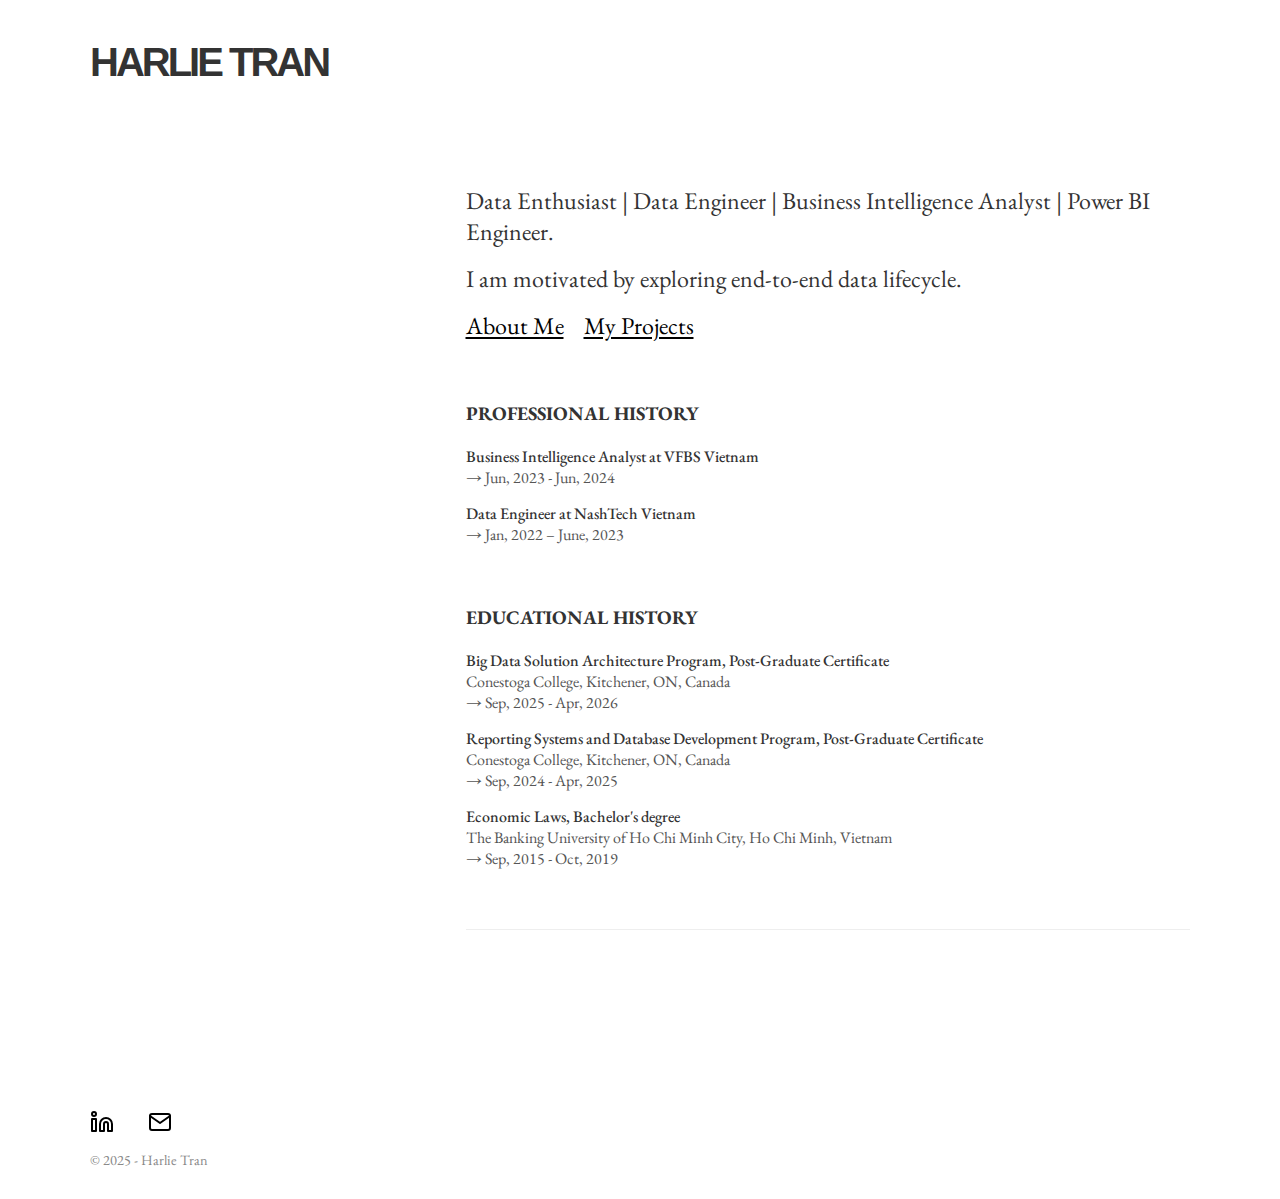
<file: index.html>
<!DOCTYPE html>
<html lang="en">

<head>
    <meta charset="UTF-8">
    <meta name="viewport" content="width=device-width, initial-scale=1.0">
    <title>Harlie Portfolio</title>
    <link rel="stylesheet" href="css/style.css">   
    <link href="https://fonts.googleapis.com/css2?family=EB+Garamond&display=swap" rel="stylesheet">
</head>

<body>

    <!-- Hesder -->
    <header>
        <div class="logo">Harlie Tran</div>
    </header>

    <!-- Content -->
    <main class="content-container">
        <div class="left-area"></div>
        <div class="right-area">
            <section class="intro">
                <p>Data Enthusiast | Data Engineer | Business Intelligence Analyst | Power BI Engineer.</p>
                <p>I am motivated by exploring end-to-end data lifecycle.</p>
                <p><a href="about-me.html">About Me</a><a href="#">My Projects</a></p>
            </section>

            <section>
                <h2>Professional History</h2>
                <div class="experience-item">
                    <div class="position">Business Intelligence Analyst at VFBS Vietnam</div>
                    <div class="timeline">→ Jun, 2023 - Jun, 2024</div>
                </div>
                <div class="experience-item">
                    <div class="position">Data Engineer at NashTech Vietnam</div>
                    <div class="timeline">→ Jan, 2022 – June, 2023</div>
                </div>
            </section>

            <section>
                <h2>Educational History</h2>
                <div class="experience-item">
                    <div class="position">Big Data Solution Architecture Program, Post-Graduate Certificate</div>
                    <div class="timeline">Conestoga College, Kitchener, ON, Canada</div>
                    <div class="timeline">→ Sep, 2025 - Apr, 2026</div>
                </div>
                <div class="experience-item">
                    <div class="position">Reporting Systems and Database Development Program, Post-Graduate Certificate</div>
                    <div class="timeline">Conestoga College, Kitchener, ON, Canada</div>
                    <div class="timeline">→ Sep, 2024 - Apr, 2025</div>
                </div>
                <div class="experience-item">
                    <div class="position">Economic Laws, Bachelor's degree</div>
                    <div class="timeline">The Banking University of Ho Chi Minh City, Ho Chi Minh, Vietnam</div>
                    <div class="timeline">→ Sep, 2015 - Oct, 2019</div>
                </div>
            </section>

            <div class="testimonial">
                <!--"Harlie is accomplishment for completing tasks, contrubiting to the team "
                <div class="testimonial-source">NashTech's Project Manager</div>-->
            </div>
        </div>
    </main>

    <!-- Footer -->
    <footer>
        <div class="social-links">
            <a href="https://www.linkedin.com/in/harlie-tran-916ab0118/" target="_blank" aria-label="LinkedIn">
                <svg xmlns="http://www.w3.org/2000/svg" width="24" height="24" viewBox="0 0 24 24" fill="none"
                    stroke="currentColor" stroke-width="2" stroke-linecap="round" stroke-linejoin="round">
                    <path d="M16 8a6 6 0 0 1 6 6v7h-4v-7a2 2 0 0 0-2-2 2 2 0 0 0-2 2v7h-4v-7a6 6 0 0 1 6-6z"></path>
                    <rect x="2" y="9" width="4" height="12"></rect>
                    <circle cx="4" cy="4" r="2"></circle>
                </svg>
            </a>
            <a href="mailto:anhtran.ngh@gmail.com" aria-label="Email">
                <svg xmlns="http://www.w3.org/2000/svg" width="24" height="24" viewBox="0 0 24 24" fill="none"
                    stroke="currentColor" stroke-width="2" stroke-linecap="round" stroke-linejoin="round">
                    <path d="M4 4h16c1.1 0 2 .9 2 2v12c0 1.1-.9 2-2 2H4c-1.1 0-2-.9-2-2V6c0-1.1.9-2 2-2z"></path>
                    <polyline points="22,6 12,13 2,6"></polyline>
                </svg>
            </a>
        </div>
        <div>© 2025 - Harlie Tran</div>
    </footer>
</body>

</html>
</file>
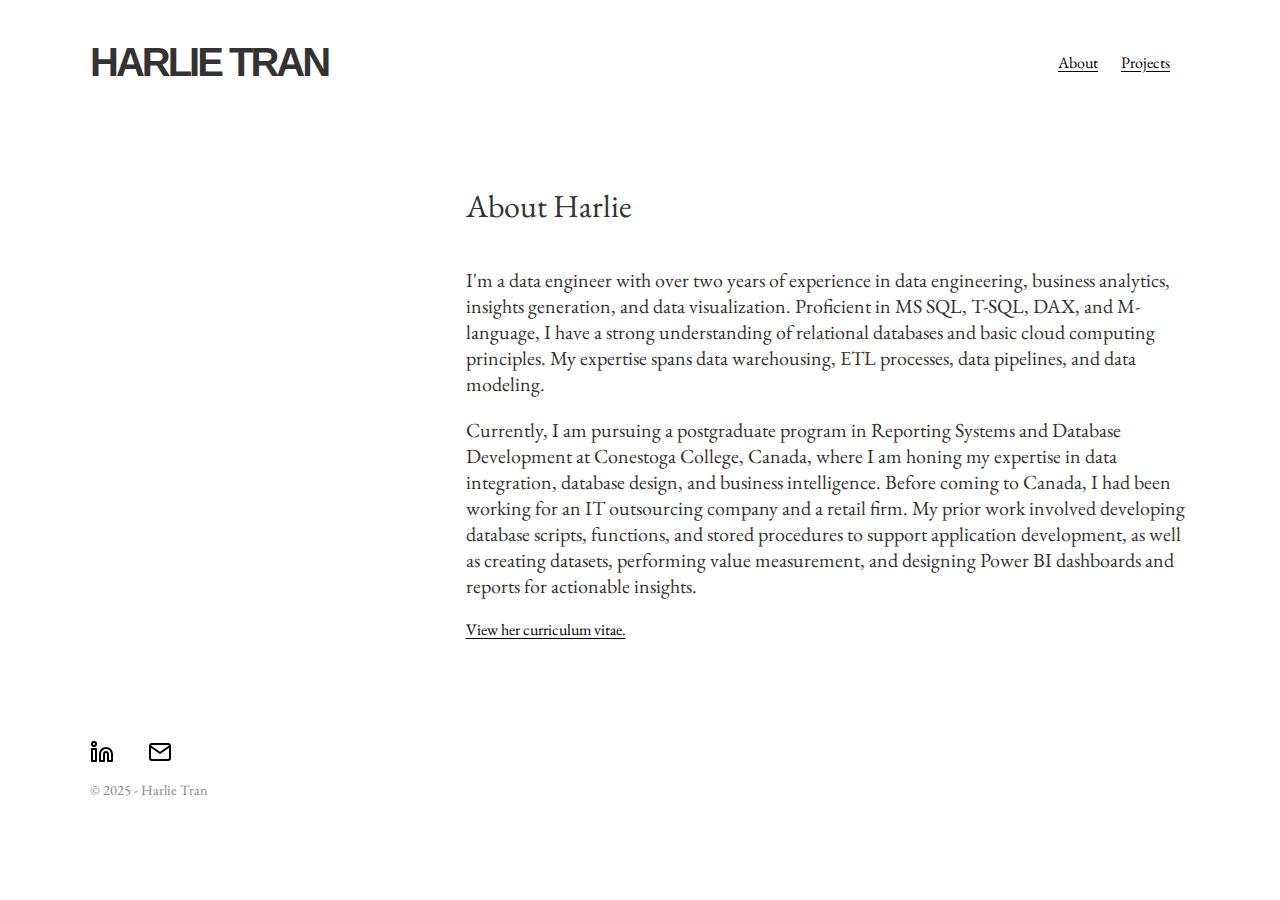
<file: about-me.html>
<!DOCTYPE html>
<html lang="en">

<head>
    <meta charset="UTF-8">
    <meta name="viewport" content="width=device-width, initial-scale=1.0">
    <title>Harlie Portfolio</title>
    <link rel="stylesheet" href="css/style.css">
    <link rel="stylesheet" href="css/about-me.css">
    <link href="https://fonts.googleapis.com/css2?family=EB+Garamond&display=swap" rel="stylesheet">
</head>

<body>

    <!-- Header -->
    <header class="nav">
        <div class="logo">Harlie Tran</div>
        <div>
            <a href="about-me.html">About</a>
            <a href="project.html">Projects</a>
        </div>
    </header>

    <!-- Content -->
    <main class="content-container">
        <div class="left-area"></div>
        <div class="right-area">
            <h1>About Harlie</h1>
            <p>I'm a data engineer with over two years of experience in data engineering, business analytics, insights generation, and
            data visualization. Proficient in MS SQL, T-SQL, DAX, and M-language, I have a strong understanding of relational
            databases and basic cloud computing principles. My expertise spans data warehousing, ETL processes, data pipelines, and
            data modeling.</p>
            <p>
            Currently, I am pursuing a postgraduate program in Reporting Systems and Database Development at Conestoga College,
            Canada, where I am honing my expertise in data integration, database design, and business intelligence. Before coming to
            Canada, I had been working for an IT outsourcing company and a retail firm. My prior work involved developing database
            scripts, functions, and stored procedures to support application development, as well as creating datasets, performing
            value measurement, and designing Power BI dashboards and reports for actionable insights.
            </p>
            <a href="cv.html">View her curriculum vitae.</a>
        </div>
    </main>

    <!-- Footer -->
    <footer>
        <div class="social-links">
            <a href="https://www.linkedin.com/in/harlie-tran-916ab0118/" target="_blank" aria-label="LinkedIn">
                <svg xmlns="http://www.w3.org/2000/svg" width="24" height="24" viewBox="0 0 24 24" fill="none"
                    stroke="currentColor" stroke-width="2" stroke-linecap="round" stroke-linejoin="round">
                    <path d="M16 8a6 6 0 0 1 6 6v7h-4v-7a2 2 0 0 0-2-2 2 2 0 0 0-2 2v7h-4v-7a6 6 0 0 1 6-6z"></path>
                    <rect x="2" y="9" width="4" height="12"></rect>
                    <circle cx="4" cy="4" r="2"></circle>
                </svg>
            </a>
            <a href="mailto:anhtran.ngh@gmail.com" aria-label="Email">
                <svg xmlns="http://www.w3.org/2000/svg" width="24" height="24" viewBox="0 0 24 24" fill="none"
                    stroke="currentColor" stroke-width="2" stroke-linecap="round" stroke-linejoin="round">
                    <path d="M4 4h16c1.1 0 2 .9 2 2v12c0 1.1-.9 2-2 2H4c-1.1 0-2-.9-2-2V6c0-1.1.9-2 2-2z"></path>
                    <polyline points="22,6 12,13 2,6"></polyline>
                </svg>
            </a>
        </div>
        <div>© 2025 - Harlie Tran</div>
    </footer>
</body>

</html>
</file>
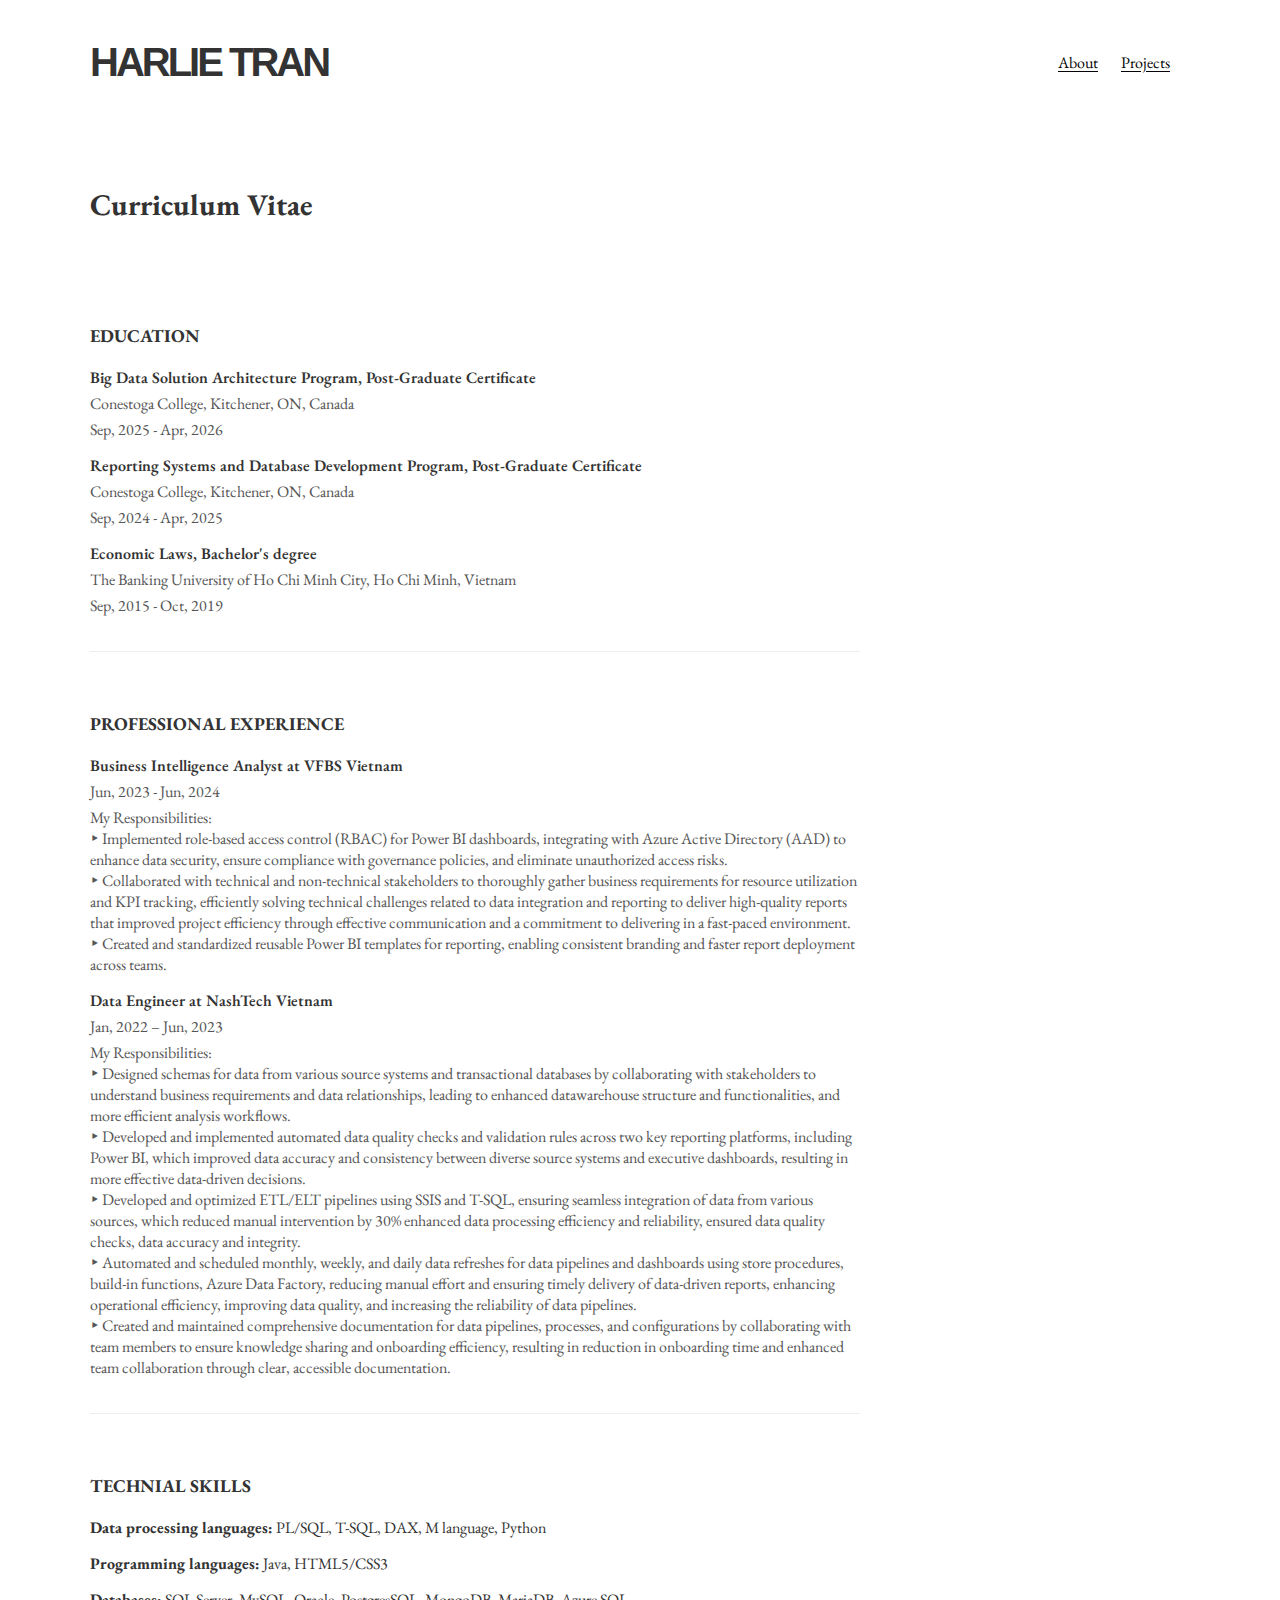
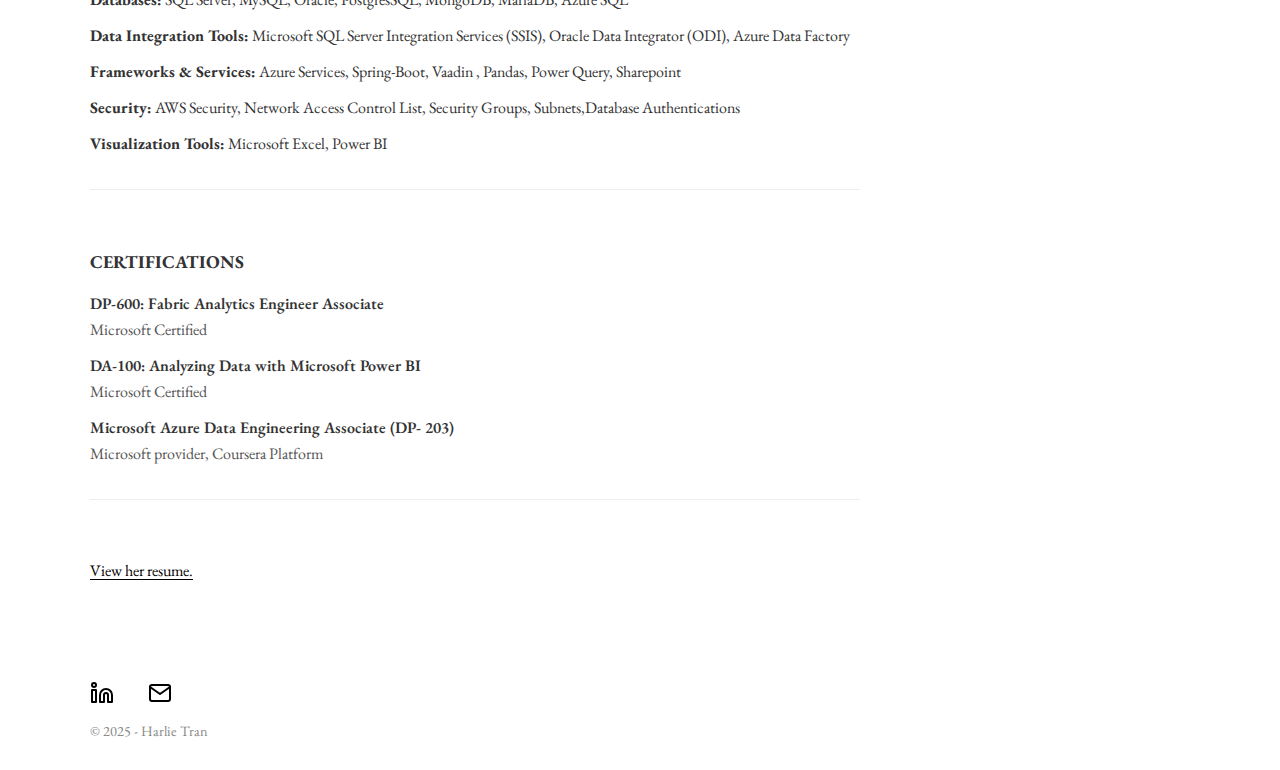
<file: cv.html>
<!DOCTYPE html>
<html lang="en">

<head>
    <meta charset="UTF-8">
    <meta name="viewport" content="width=device-width, initial-scale=1.0">
    <title>Harlie Portfolio</title>
    <link rel="stylesheet" href="css/style.css">
    <link rel="stylesheet" href="css/cv.css">
    <link href="https://fonts.googleapis.com/css2?family=EB+Garamond&display=swap" rel="stylesheet">
</head>

<body>

    <!-- Header -->
    <header class="nav">
        <div class="logo">Harlie Tran</div>
        <div>
            <a href="about-me.html">About</a>
            <a href="project.html">Projects</a>
        </div>
    </header>

    <!-- Content -->
    <main class="content-container">
        <div class="left-area">
            <h1> Curriculum Vitae</h1>

            <section>
                <h2>Education</h2>
                <div class="experience-item">
                    <div class="position">Big Data Solution Architecture Program, Post-Graduate Certificate</div>
                    <div class="timeline">Conestoga College, Kitchener, ON, Canada</div>
                    <div class="timeline">Sep, 2025 - Apr, 2026</div>
                </div>
                <div class="experience-item">
                    <div class="position">Reporting Systems and Database Development Program, Post-Graduate Certificate</div>
                    <div class="timeline">Conestoga College, Kitchener, ON, Canada</div>
                    <div class="timeline">Sep, 2024 - Apr, 2025</div>
                </div>
                <div class="experience-item">
                    <div class="position">Economic Laws, Bachelor's degree</div>
                    <div class="timeline">The Banking University of Ho Chi Minh City, Ho Chi Minh, Vietnam</div>
                    <div class="timeline">Sep, 2015 - Oct, 2019</div>
                </div>
            </section>

            <section>
                <h2>Professional Experience</h2>
                <div class="experience-item">
                    <div class="position">Business Intelligence Analyst at VFBS Vietnam</div>
                    <div class="timeline">Jun, 2023 - Jun, 2024</div>
                    <div class="timeline">
                        <p> My Responsibilities:</p>
                        <p>&#x2023; Implemented role-based access control (RBAC) for Power BI dashboards, integrating with Azure
                        Active Directory (AAD) to enhance data security, ensure compliance with governance policies,
                        and eliminate unauthorized access risks.</p>
                        <p>&#x2023; Collaborated with technical and non-technical stakeholders to thoroughly gather business
                        requirements for resource utilization and KPI tracking, efficiently solving technical challenges
                        related to data integration and reporting to deliver high-quality reports that improved project
                        efficiency through effective communication and a commitment to delivering in a fast-paced environment.</p>
                        <p>&#x2023; Created and standardized reusable Power BI templates for reporting, enabling consistent
                        branding and faster report deployment across teams.</p>
                    </div>
                </div>
                <div class="experience-item">
                    <div class="position">Data Engineer at NashTech Vietnam</div>
                    <div class="timeline">Jan, 2022 – Jun, 2023</div>
                    <div class="timeline">
                        <p> My Responsibilities:</p>
                        <p>&#x2023; Designed schemas for data from various source systems and transactional databases by
                        collaborating with stakeholders to understand business requirements and data relationships,
                        leading to enhanced datawarehouse structure and functionalities, and more efficient analysis workflows.</p>
                        <p>&#x2023; Developed and implemented automated data quality checks and validation rules across two key
                        reporting platforms, including Power BI, which improved data accuracy and consistency between
                        diverse source systems and executive dashboards, resulting in more effective data-driven decisions. </p>
                        <p>&#x2023; Developed and optimized ETL/ELT pipelines using SSIS and T-SQL, ensuring seamless integration
                        of data from various sources, which reduced manual intervention by 30% enhanced data
                        processing efficiency and reliability, ensured data quality checks, data accuracy and integrity. </p>
                        <p>&#x2023; Automated and scheduled monthly, weekly, and daily data refreshes for data pipelines and
                        dashboards using store procedures, build-in functions, Azure Data Factory, reducing manual
                        effort and ensuring timely delivery of data-driven reports, enhancing operational efficiency,
                        improving data quality, and increasing the reliability of data pipelines.</p>
                        <p>&#x2023; Created and maintained comprehensive documentation for data pipelines, processes, and
                        configurations by collaborating with team members to ensure knowledge sharing and
                        onboarding efficiency, resulting in reduction in onboarding time and enhanced team
                        collaboration through clear, accessible documentation. </p>
                    </div>
                </div>
            </section>

            <section>
                <h2>Technial Skills</h2>
                <div class="experience-item">
                    <div><strong>Data processing languages:</strong> PL/SQL, T-SQL, DAX, M language, Python</div>
                </div>
                <div class="experience-item">
                    <div><strong>Programming languages:</strong> Java, HTML5/CSS3</div>
                </div>
                <div class="experience-item">
                    <div><strong>Databases:</strong> SQL Server, MySQL, Oracle, PostgresSQL, MongoDB, MariaDB, Azure SQL</div>
                </div>
                <div class="experience-item">
                    <div><strong>Data Integration Tools:</strong> Microsoft SQL Server Integration Services (SSIS), Oracle
                    Data Integrator (ODI), Azure Data Factory</div>
                </div>
                <div class="experience-item">
                    <div><strong>Frameworks & Services:</strong> Azure Services, Spring-Boot, Vaadin , Pandas, Power Query, Sharepoint</div>
                </div>
                <div class="experience-item">
                    <div><strong>Security:</strong> AWS Security, Network Access Control List, Security
                    Groups, Subnets,Database Authentications</div>
                </div>
                <div class="experience-item">
                    <div><strong>Visualization Tools:</strong> Microsoft Excel, Power BI</div>
                </div>
            </section>

            <section>
                <h2>Certifications</h2>
                <div class="experience-item">
                    <div class="position">DP-600: Fabric Analytics Engineer Associate</div>
                    <div class="timeline">Microsoft Certified</div>
                </div>
                <div class="experience-item">
                    <div class="position">DA-100: Analyzing Data with Microsoft Power BI</div>
                    <div class="timeline">Microsoft Certified</div>
                </div>
                <div class="experience-item">
                    <div class="position">Microsoft Azure Data Engineering Associate (DP- 203)</div>
                    <div class="timeline">Microsoft provider, Coursera Platform</div>
                </div>
            </section>
            <a href="https://drive.google.com/file/d/1PGUL127ggEabHPHa9Jg2l5KcojVw1tqu/view?usp=drive_link" target="_blank">View her
                resume.</a>

        </div>
        
    </main>
    

    <!-- Footer -->
    <footer>
        <div class="social-links">
            <a href="https://www.linkedin.com/in/harlie-tran-916ab0118/" target="_blank" aria-label="LinkedIn">
                <svg xmlns="http://www.w3.org/2000/svg" width="24" height="24" viewBox="0 0 24 24" fill="none"
                    stroke="currentColor" stroke-width="2" stroke-linecap="round" stroke-linejoin="round">
                    <path d="M16 8a6 6 0 0 1 6 6v7h-4v-7a2 2 0 0 0-2-2 2 2 0 0 0-2 2v7h-4v-7a6 6 0 0 1 6-6z"></path>
                    <rect x="2" y="9" width="4" height="12"></rect>
                    <circle cx="4" cy="4" r="2"></circle>
                </svg>
            </a>
            <a href="mailto:anhtran.ngh@gmail.com" aria-label="Email">
                <svg xmlns="http://www.w3.org/2000/svg" width="24" height="24" viewBox="0 0 24 24" fill="none"
                    stroke="currentColor" stroke-width="2" stroke-linecap="round" stroke-linejoin="round">
                    <path d="M4 4h16c1.1 0 2 .9 2 2v12c0 1.1-.9 2-2 2H4c-1.1 0-2-.9-2-2V6c0-1.1.9-2 2-2z"></path>
                    <polyline points="22,6 12,13 2,6"></polyline>
                </svg>
            </a>
        </div>
        <div>© 2025 - Harlie Tran</div>
    </footer>
</body>

</html>
</file>
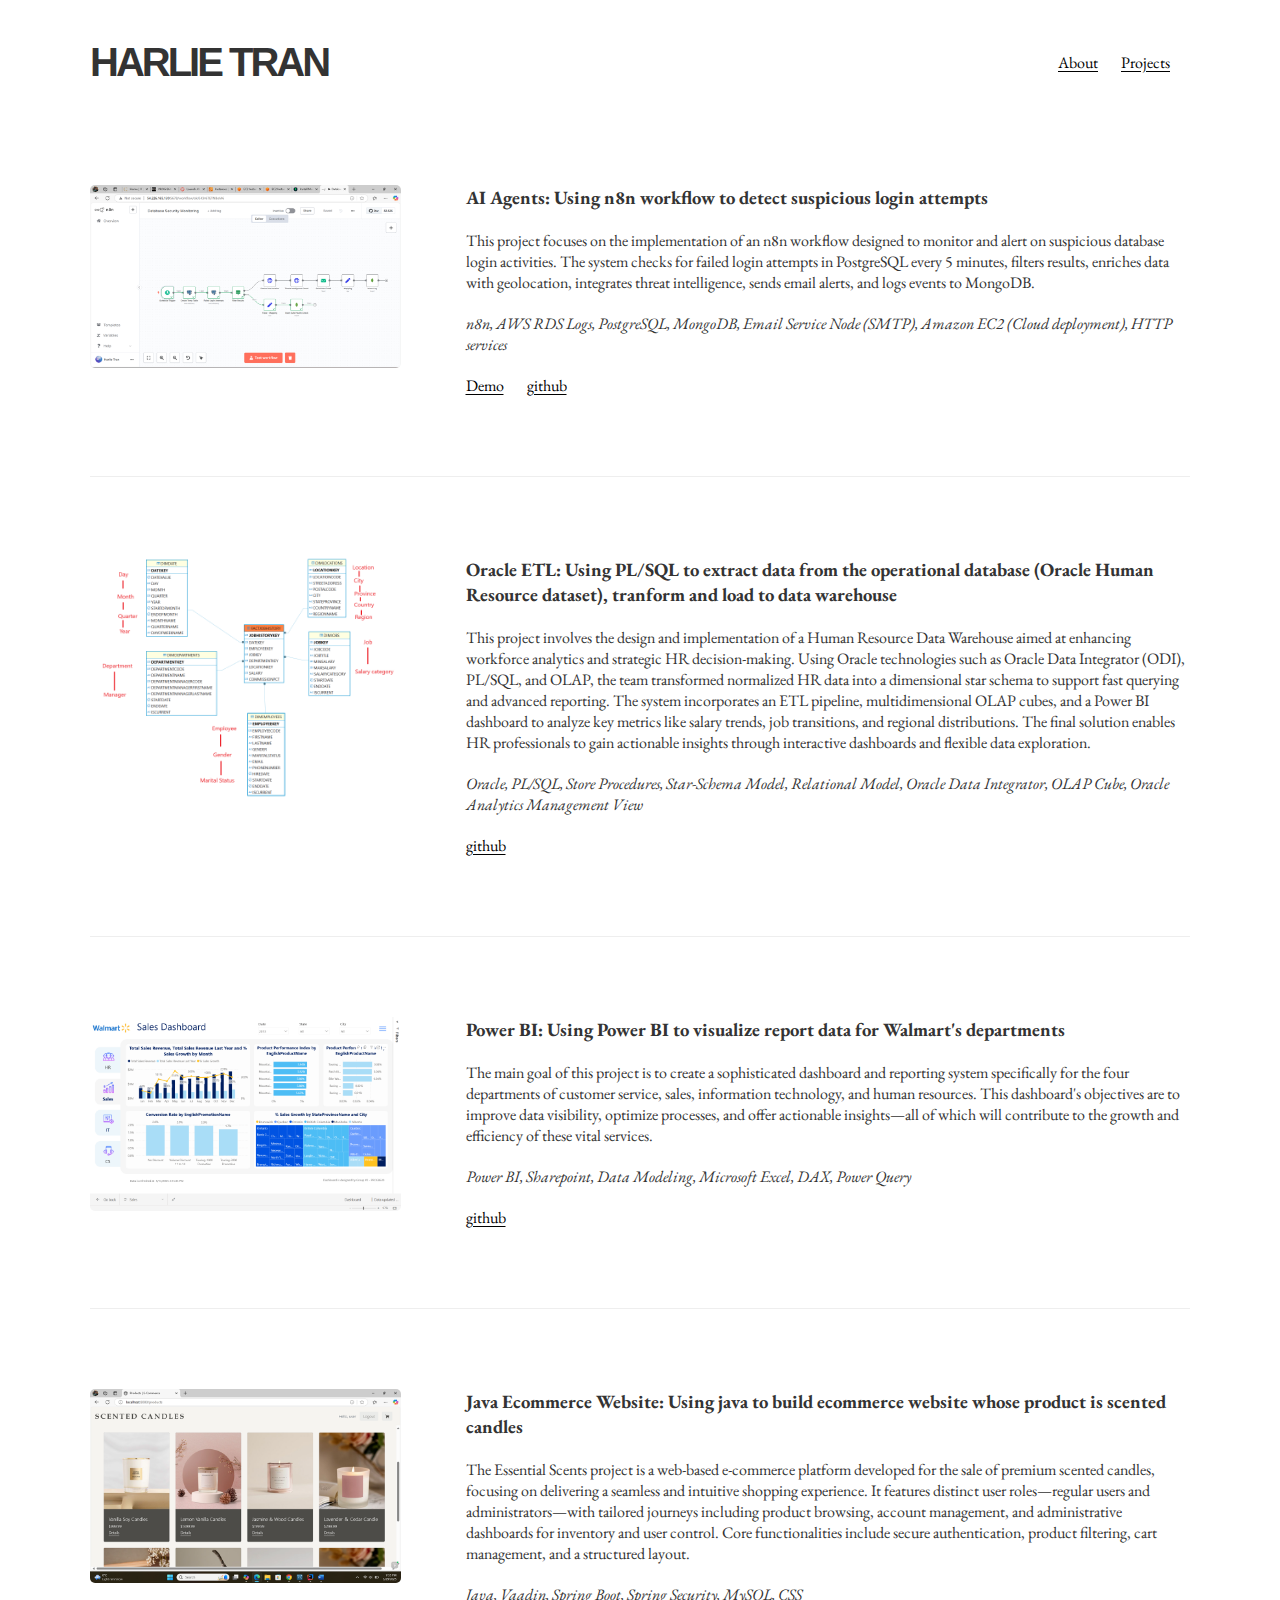
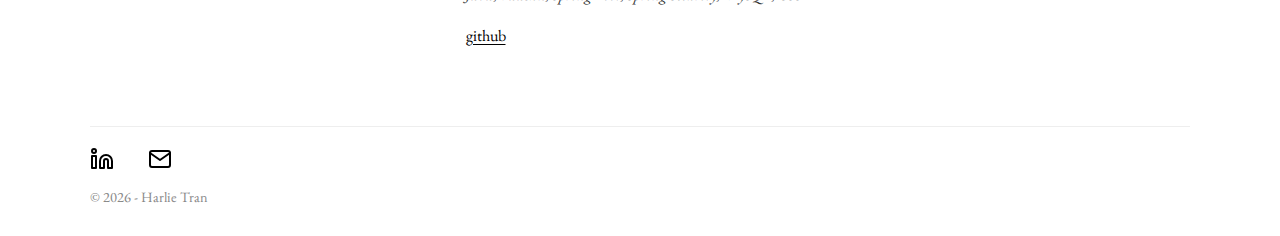
<file: project.html>
<!DOCTYPE html>
<html lang="en">

<head>
    <meta charset="UTF-8">
    <meta name="viewport" content="width=device-width, initial-scale=1.0">
    <title>Harlie Portfolio</title>
    <link rel="stylesheet" href="css/style.css">
    <link rel="stylesheet" href="css/project.css">
    <link href="https://fonts.googleapis.com/css2?family=EB+Garamond&display=swap" rel="stylesheet">
</head>

<body>

    <!-- Header -->
    <header class="nav">
        <div class="logo">Harlie Tran</div>
        <div>
            <a href="about-me.html">About</a>
            <a href="#">Projects</a>
        </div>
    </header>

    <!-- Content -->
    <main class="content-container">
        <div class="left-area">
            <img src="images/n8n.png">
        </div>
        <div class="right-area">
            <h3>AI Agents: Using n8n workflow to detect suspicious login attempts</h1>
            <p>This project focuses on the implementation of an n8n workflow designed to monitor and alert on suspicious database login
            activities. The system checks for failed login attempts in PostgreSQL every 5 minutes, filters results, enriches data
            with geolocation, integrates threat intelligence, sends email alerts, and logs events to MongoDB.</p>
            <p><i>n8n, AWS RDS Logs, PostgreSQL, MongoDB, Email Service Node (SMTP), Amazon EC2 (Cloud deployment), HTTP services</i></p>
            <a href="https://drive.google.com/file/d/16rIwLedFHMV5GsiqU6NmITx8TDK4V5px/view?usp=drive_link" target="_blank">Demo</a>
            <a href="https://github.com/HarlieTran/AI-Agents.git" target="_blank">github</a>
        </div>
    </main>

    <main class="content-container">
        <div class="left-area">
            <img src="images/hr-start-schema.png">
        </div>
        <div class="right-area">
            <h3>Oracle ETL: Using PL/SQL to extract data from the operational database (Oracle Human Resource dataset), tranform and load to data warehouse</h1>
                <p>This project involves the design and implementation of a Human Resource Data Warehouse aimed at enhancing workforce
                analytics and strategic HR decision-making. Using Oracle technologies such as Oracle Data Integrator (ODI), PL/SQL, and
                OLAP, the team transformed normalized HR data into a dimensional star schema to support fast querying and advanced
                reporting. The system incorporates an ETL pipeline, multidimensional OLAP cubes, and a Power BI dashboard to analyze key
                metrics like salary trends, job transitions, and regional distributions. The final solution enables HR professionals to
                gain actionable insights through interactive dashboards and flexible data exploration.</p>
                <p><i>Oracle, PL/SQL, Store Procedures, Star-Schema Model, Relational Model, Oracle Data Integrator, 
                    OLAP Cube, Oracle Analytics Management View</i>
                </p>
                <a href="https://github.com/HarlieTran/ETL-ELT-Projects/tree/main/oracle-human-resources-project" target="_blank">github</a>
        </div>
    </main>

    <main class="content-container">
        <div class="left-area">
            <img src="images/walmart-report.png">
        </div>
        <div class="right-area">
            <h3>Power BI: Using Power BI to visualize report data for Walmart's departments</h1>
                <p>The main goal of this project is to create a sophisticated dashboard and reporting system specifically for the four
                departments of customer service, sales, information technology, and human resources. This dashboard's objectives are to
                improve data visibility, optimize processes, and offer actionable insights—all of which will contribute to the growth
                and efficiency of these vital services.</p>
                <p><i>Power BI, Sharepoint, Data Modeling, Microsoft Excel, DAX, Power Query</i>
                </p>
                <a href="https://github.com/HarlieTran/Report-Dashboard/tree/main/Walmart-Report"
                    target="_blank">github</a>
        </div>
    </main>

    <main class="content-container">
        <div class="left-area">
            <img src="images/candle-website.png">
        </div>
        <div class="right-area">
            <h3>Java Ecommerce Website: Using java to build ecommerce website whose product is scented candles</h1>
                <p>The Essential Scents project is a web-based e-commerce platform developed for the sale of premium scented candles,
                focusing on delivering a seamless and intuitive shopping experience. It features distinct user roles—regular users and
                administrators—with tailored journeys including product browsing, account management, and administrative dashboards for
                inventory and user control. Core functionalities include secure authentication, product filtering, cart management, and
                a structured layout.</p>
                <p><i>Java, Vaadin, Spring Boot, Spring Security, MySQL, CSS</i>
                </p>
                <a href="https://github.com/HarlieTran/Candles-Ecommerce-Website" target="_blank">github</a>
        </div>
    </main>

    <!-- Footer -->
    <footer>
        <div class="social-links">
            <a href="https://www.linkedin.com/in/harlie-tran-916ab0118/" target="_blank" aria-label="LinkedIn">
                <svg xmlns="http://www.w3.org/2000/svg" width="24" height="24" viewBox="0 0 24 24" fill="none"
                    stroke="currentColor" stroke-width="2" stroke-linecap="round" stroke-linejoin="round">
                    <path d="M16 8a6 6 0 0 1 6 6v7h-4v-7a2 2 0 0 0-2-2 2 2 0 0 0-2 2v7h-4v-7a6 6 0 0 1 6-6z"></path>
                    <rect x="2" y="9" width="4" height="12"></rect>
                    <circle cx="4" cy="4" r="2"></circle>
                </svg>
            </a>
            <a href="mailto:anhtran.ngh@gmail.com" aria-label="Email">
                <svg xmlns="http://www.w3.org/2000/svg" width="24" height="24" viewBox="0 0 24 24" fill="none"
                    stroke="currentColor" stroke-width="2" stroke-linecap="round" stroke-linejoin="round">
                    <path d="M4 4h16c1.1 0 2 .9 2 2v12c0 1.1-.9 2-2 2H4c-1.1 0-2-.9-2-2V6c0-1.1.9-2 2-2z"></path>
                    <polyline points="22,6 12,13 2,6"></polyline>
                </svg>
            </a>
        </div>
        <div>© 2026 - Harlie Tran</div>
    </footer>
</body>

</html>
</file>
<file: css/style.css>
/* Global Styles */
* {
    margin: 0;
    padding: 0;
    box-sizing: border-box;
}

body {
    /*font-family: -apple-system, BlinkMacSystemFont, 'Segoe UI', Roboto, Oxygen, Ubuntu, Cantarell, 'Open Sans', 'Helvetica Neue', sans-serif;*/
    font-family: 'EB Garamond', serif;
    color: #333;
    max-width: 1200px;
    margin: 0 auto;
    padding: 0 50px;
}

a {
    color: #000;
    text-decoration: underline;
    text-underline-offset: 3px;
    margin-right: 20px;
}

a:hover {
    text-decoration: none;
}
h1 {
    margin-bottom: 40px;
    font-weight: normal;
}

.nav {
    display: flex;
    justify-content: space-between;
    align-items: center;
}

.content-container {
    display: flex;
    align-items: flex-start;
    gap: 65px; 
}

.left-area {
    margin: 80px 0;
    width: 30%;
}
.right-area {
    margin: 80px 0;
    width: 70%; 
}

/* Header Styles */
header {
    padding: 40px 0 20px;
    margin-left: 0;
}

.logo {
    font-size: 2.5rem;
    font-weight: 900;
    letter-spacing: -3px;
    font-family: 'Arial Black', sans-serif;
    text-transform: uppercase;
}

/* Main Content Styles */

.intro {
    font-size: 1.5rem;
}

.intro p {
    margin-bottom: 1rem;
}

/* Section Styles */
section {
    margin-bottom: 60px;
}

h2 {
    font-size: 1.2rem;
    font-weight: bold;
    margin-bottom: 20px;
    text-transform: uppercase;
}

.experience-item {
    margin-bottom: 15px;
}

.position {
    font-weight: 500;
}

.timeline {
    color: #555;
}

/* Testimonial Styles */
.testimonial {
    margin: 60px 0;
    padding-top: 20px;
    border-top: 1.5px solid #eee;
    font-style: italic;
}

.testimonial-source {
    margin-top: 10px;
    font-style: normal;
    font-size: 0.9rem;
}

/* Footer Styles */
footer {
    padding: 20px 0;
    font-size: 0.9rem;
    color: #888;
    max-width: 800px;
}

footer div {
    padding-bottom: 10px;
}

.social-links a {
    font-size: 1.2rem;
    text-decoration: none;
    padding-right: 10px;
}

/* Media Queries */
@media (max-width: 768px) {
    .logo {
        font-size: 2rem;
        margin-bottom: 40px;
    }

    .intro {
        font-size: 1.2rem;
        margin: 40px 0;
    }

    main {
        margin-left: 5%;
    }

    footer {
        margin-left: 5%;
    }
}
</file>
<file: css/about-me.css>
p {
    margin: 20px 0;
    font-size: 20px;
}
</file>
<file: css/cv.css>
.left-area {
    margin: 80px 0;
    width: 70%;
}

.right-area {
    margin: 80px 0;
    width: 30%;
}
.experience-item {
    margin-bottom: 15px;
}
.position {
    font-weight: 600;
}

.experience-item div {
    margin: 5px 0;
}

.timeline {
    color: #555;
}

section {
    border-bottom: 1.5px solid #eee;
    margin-top: 30px;
    padding-bottom: 20px;
}
h1 {
    font-size: 30px;
    font-weight: bold;
    margin-bottom: 100px;
}
h2 {
    font-size: 18px;
}
</file>
<file: css/project.css>
.content-container {
    border-bottom: 1.5px solid #eee;
}
.right-area p {
    margin: 20px 0;
}
.left-area img {
    width: 100%;
    border-radius: 5px;
    float: left;
    margin-right: 40px; 
    object-fit: cover;
}
</file>
